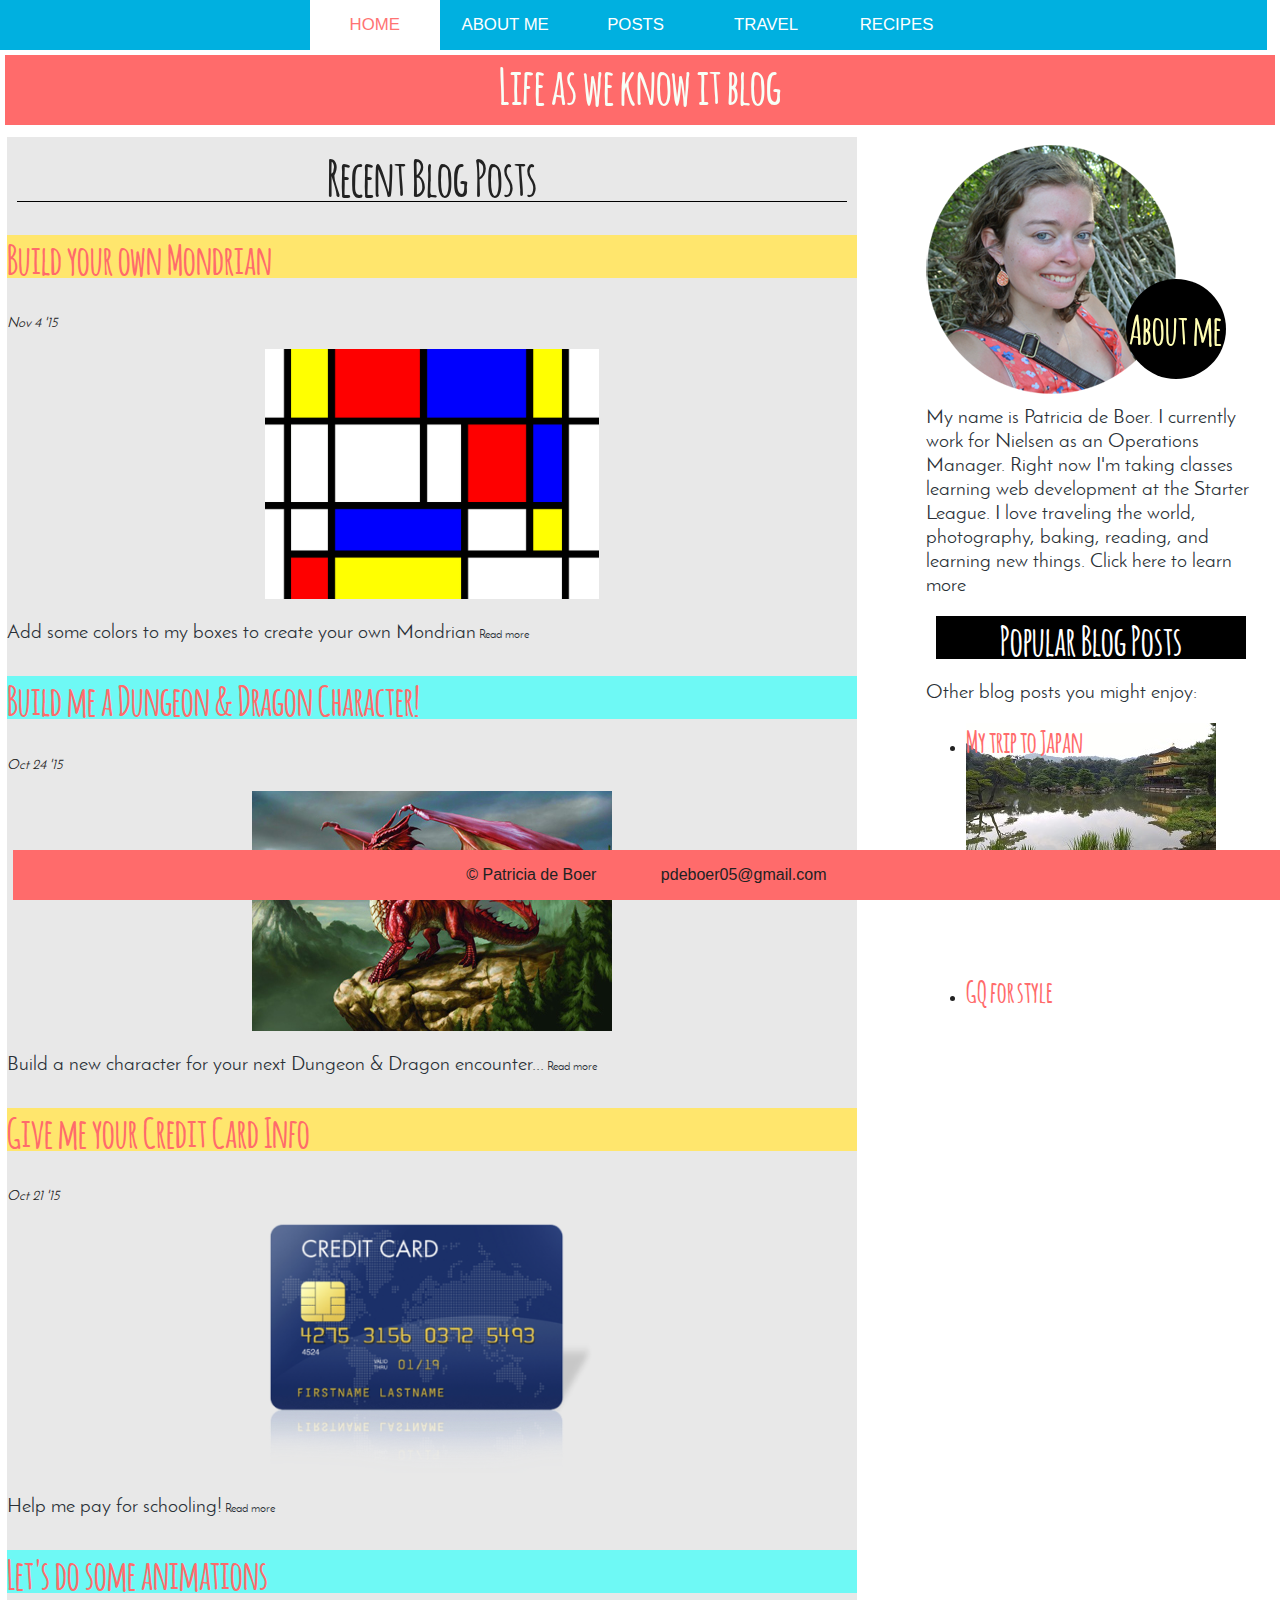
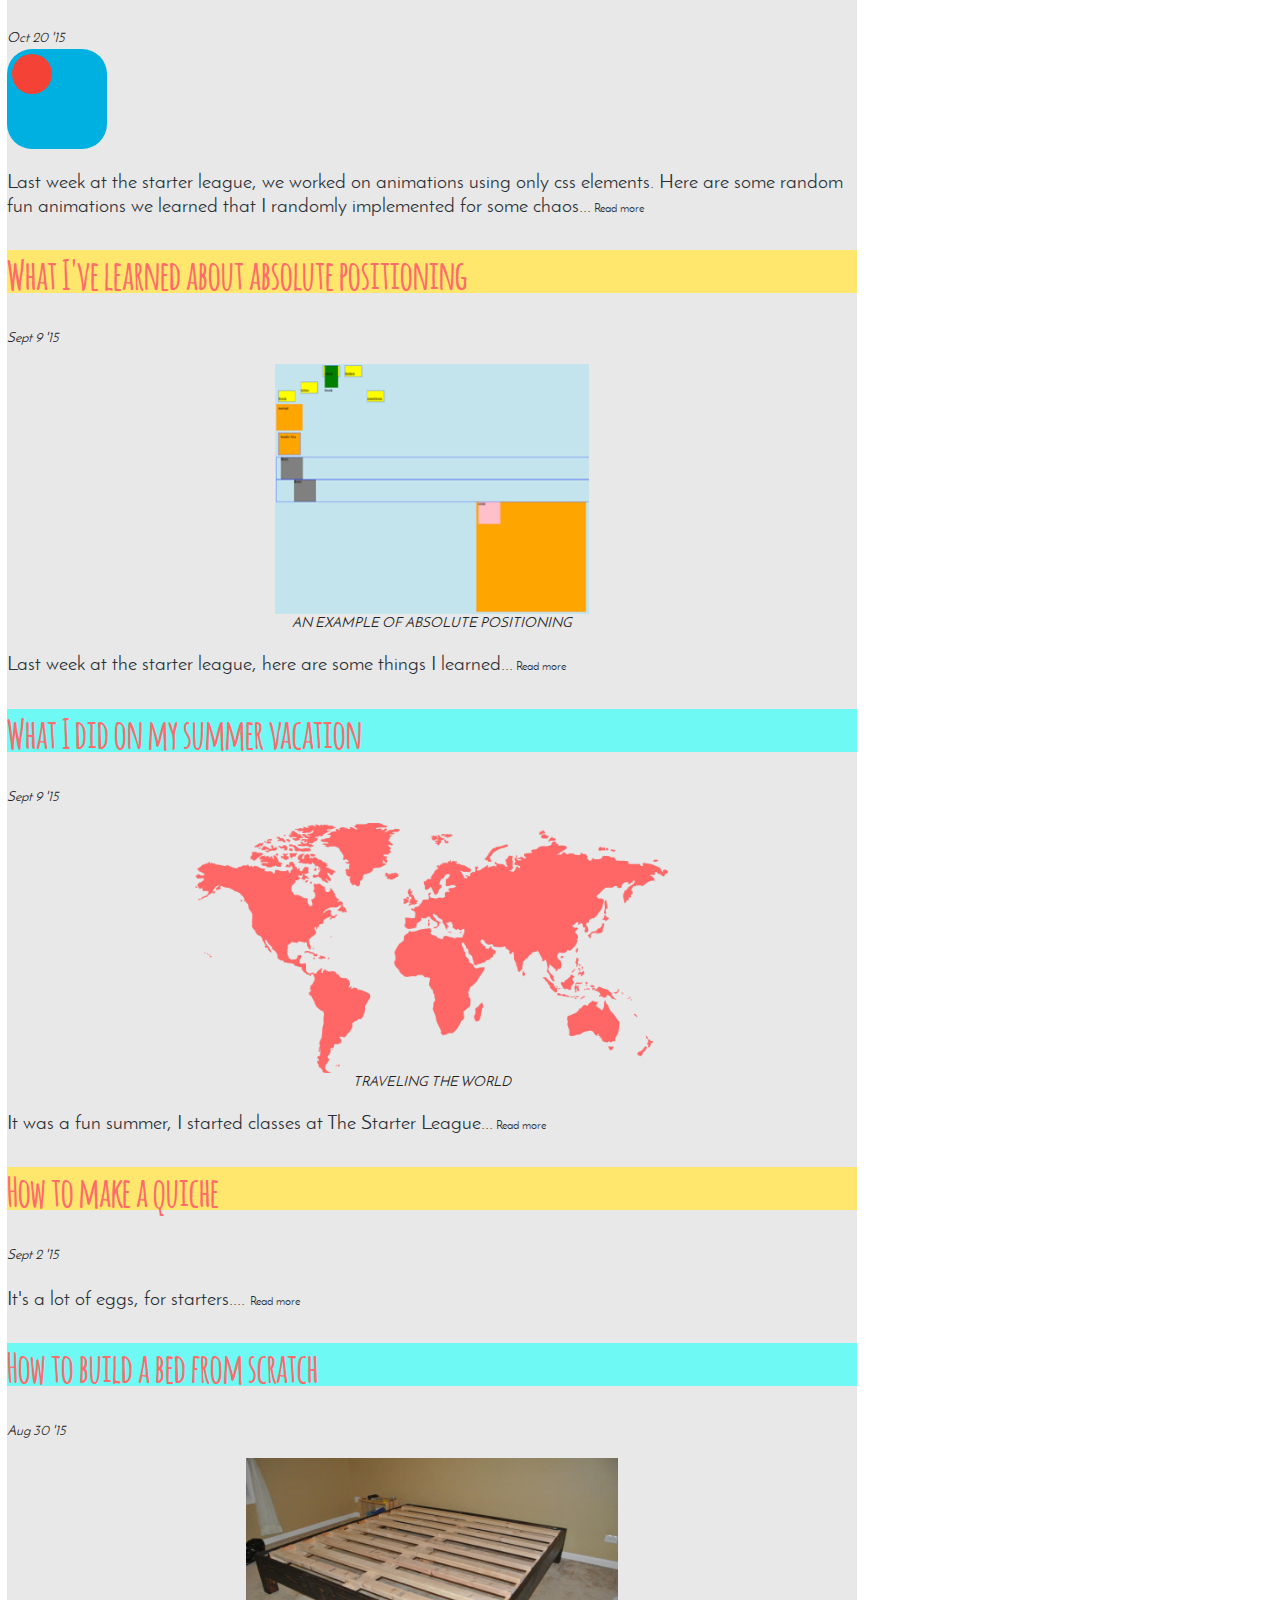
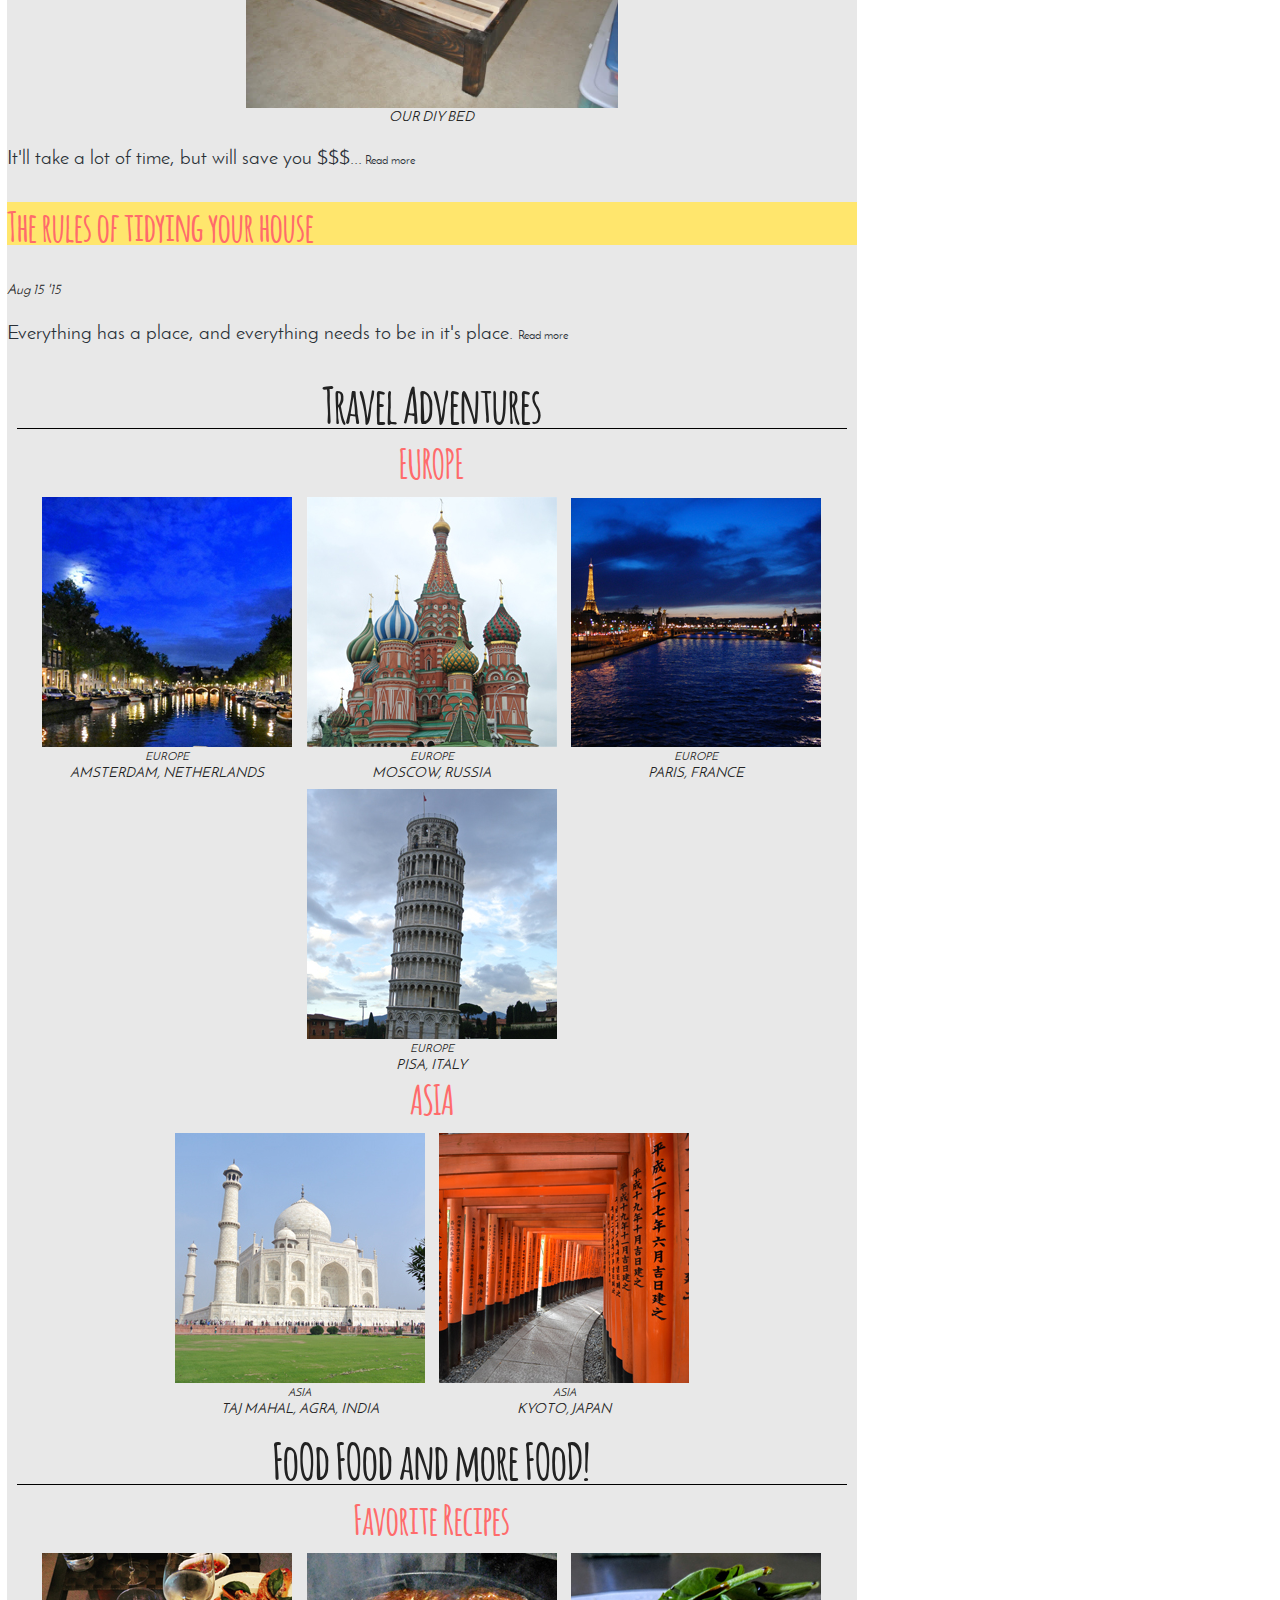
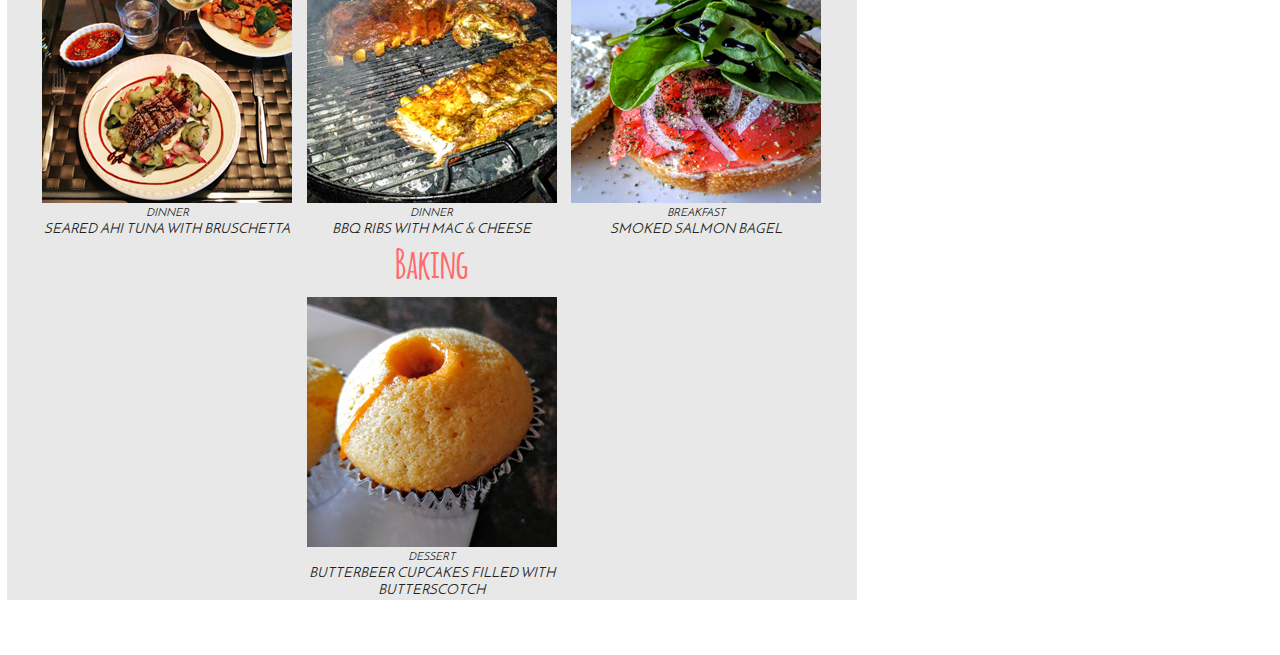
<file: index.html>
<!doctype html>
<html class="no-js" lang="en">
<head>
    <meta charset="utf-8">
    <meta http-equiv="X-UA-Compatible" content="IE=edge,chrome=1">
    <title>Patricia de Boer's Site</title>
    <meta name="description" content="A website showcasing the work of a student in the Starter League Fall 2015 class!">
    <meta name="viewport" content="width=device-width, initial-scale=1">

    <link rel="stylesheet" href="css/normalize.css">
    <link rel="stylesheet" href="css/html5boilerplate.css">
    <link rel="stylesheet" href="css/userStyles.css">
    <link href="fonts/webfontkit-20150908-133113/stylesheet.css" rel="stylesheet" type="text/css">
    <link href="fonts/webfontkit-20150916-090002/stylesheet.css" rel="stylesheet" type="text/css">

    <script src="js/vendor/modernizr-2.8.3.min.js"></script>
</head>
<body>
    <!--[if lt IE 8]>
        <p class="browserupgrade">You are using an <strong>outdated</strong> browser. Please <a href="http://browsehappy.com/">upgrade your browser</a> to improve your experience.</p>
    <![endif]-->


    <nav class="container">
        <ul class="navigation-links">
            <li class="active first"><a href="index.html">Home</a></li>
            <li>
                <a href="posts/aboutme.html"> About Me </a>
            </li>
            <li>
              <a href="index.html#posts"> Posts </a>
            </li>
            <li><a href="index.html#travel">Travel</a></li>
            <li><a href="index.html#recipes">Recipes</a></li>
        </ul>
    </nav>

    <header>
        <h1>Life as we know it blog </h1>
    </header>

    <main>
        <div class="leftside">
        <span class="anchor" id="posts"></span>
        <section class="blog-index">
            <h1> Recent Blog Posts </h1>
            <article class="blog-entry">
                <h2><a href="posts/blog_entry/MondrianExample.html"> Build your own Mondrian </a></h2>
                <time datetime="2015-10-21">Nov 4 '15</time>
                <figure>
                    <a href="posts/blog_entry/MondrianExample.html">
                        <img src="images/Mondrian_grid.jpg" alt="Mondrian">
                    </a>
                </figure>
                <p> Add some colors to my boxes to create your own Mondrian</p>
            </article>
            <article class="blog-entry">
                <h2><a href="posts/blog_entry/calc2.html"> Build me a Dungeon &amp Dragon Character! </a></h2>
                <time datetime="2015-10-21">Oct 24 '15</time>
                <figure>
                    <a href="posts/blog_entry/calc2.html">
                        <img src="images/dragondungeon.jpg" alt="DandD">
                    </a>
                </figure>
                <p> Build a new character for your next Dungeon &amp Dragon encounter...</p>
            </article>
            <article class="blog-entry">
                <h2><a href="posts/blog_entry/CCInfo.html"> Give me your Credit Card Info </a></h2>
                <time datetime="2015-10-21">Oct 21 '15</time>
                <figure>
                    <a href="posts/blog_entry/CCInfo.html">
                        <img src="images/creditcard.jpg" alt="ccinfo">
                    </a>
                </figure>
                <p> Help me pay for schooling!</p>
            </article>
            <article class="blog-entry">
                <h2><a href="posts/blog_entry/Animations.html"> Let's do some animations </a></h2>
                <time datetime="2015-10-20">Oct 20 '15</time>
                <a href="posts/blog_entry/Animations.html">
                    <div class="containerbox">
                        <div class="containeritem"></div>
                    </div>
                </a>
                <p> Last week at the starter league, we worked on animations using only css elements. Here are some random fun animations we learned that I randomly implemented for some chaos...</p>
            </article>
            <article class="blog-entry">
                <h2><a href="posts/blog_entry/AbsolutePositioning.html"> What I've learned about absolute positioning </a></h2>
                <time datetime="2015-09-09">Sept 9 '15</time>
                <figure>
                    <a href="posts/blog_entry/AbsolutePositioning.html">
                        <img src="images/absolute_positions.png" alt="demo of absolute positions">
                    </a>
                    <figcaption> An example of Absolute positioning</figcaption>
                </figure>
                <p> Last week at the starter league, here are some things I learned...</p>
            </article>
            <article class="blog-entry">
                <h2> What I did on my summer vacation </h2>
                <time datetime="2015-09-09">Sept 9 '15</time>
                <figure>
                    <img src="images/world_map_salmon.png" alt="world map">
                    <figcaption> Traveling the world </figcaption>
                </figure>
                <p> It was a fun summer, I started classes at The Starter League...</p>
            </article>
            <article class="blog-entry">
                <h2> How to make a quiche </h2>
                <time datetime="2015-09-02">Sept 2 '15</time>
                <p> It's a lot of eggs, for starters.... </p>
            </article>
            <article class="blog-entry">
                <h2> How to build a bed from scratch</h2>
                <time datetime="2015-09-02">Aug 30 '15</time>
                <figure>
                    <img src="images/bed_angle.jpg" alt="bed">
                    <figcaption> Our DIY bed </figcaption>
                </figure>
                <p> It'll take a lot of time, but will save you $$$...</p>
            </article>
            <article class="blog-entry">
                <h2> The rules of tidying your house</h2>
                <time datetime="2015-09-02">Aug 15 '15</time>
                <p> Everything has a place, and everything needs to be in it's place. </p>
            </article>
        </section>
        <span class="anchor" id="travel"></span>
        <section class="travel">
            <h1 id="posts"> Travel Adventures</h1>
            <article class="travel-entry europe">
                <h2> EUROPE</h2>
                <figure class="travel-icon">
                    <img src="images/travel/amsterdam_netherland_holland_icon.jpg" alt="Amsterdam Netherlands Canals at Night">
                    <figcaption> <small> EUROPE </small><br>Amsterdam, Netherlands</figcaption>
                </figure>
                <figure class="travel-icon">
                    <img src="images/travel/moscow_redsquare_stbasil_icon.jpg" alt="Moscow's Red Square St. Basil Cathedral">
                    <figcaption> <small> EUROPE </small><br>Moscow, Russia</figcaption>
                </figure>
                <figure class="travel-icon">
                    <img src="images/travel/france_paris_icon.jpg" alt="Paris at night Eiffel tower">
                    <figcaption> <small> EUROPE </small><br>Paris, France</figcaption>
                </figure>
                <figure class="travel-icon">
                    <img src="images/travel/pisa_italy_icon.jpg" alt="Paris at night Eiffel tower">
                    <figcaption> <small> EUROPE </small><br>Pisa, Italy</figcaption>
                </figure>
            </article>
            <article class="travel-entry asia">
                <h2> ASIA </h2>
                <figure class="travel-icon">
                    <img src="images/travel/india_taj_mahal_icon.jpg" alt="India Agra Taj Mahal">
                    <figcaption> <small> ASIA </small><br>Taj Mahal, Agra, India</figcaption>
                </figure>
                <figure class="travel-icon">
                    <img src="images/travel/kyoto_japan_fushimi_inari_shrine_icon.jpg" alt="Japan Kyoto Fushimi Inari Shrine">
                    <figcaption> <small> ASIA </small><br>Kyoto, Japan</figcaption>
                </figure>
            </article>                   
        </section>
        <span class="anchor" id="recipes"></span>
        <section class="recipes">
            <h1> FoOd FOod and more FOoD!</h1>
            <article class="recipe-entry favs">
                <h2> Favorite Recipes</h2>
                <figure class="recipe-icon">
                    <img src="images/food/seared_tuna_dinner_recipe.jpg" alt="Seared Ahi Tuna dinner with cucumber salad">
                    <figcaption> <small> DINNER </small><br>Seared Ahi Tuna with Bruschetta</figcaption>
                </figure>
                <figure class="recipe-icon">
                    <img src="images/food/bbq_ribs.jpg" alt="BBQ Ribs on Charcoal grill with mac and cheese">
                    <figcaption> <small> DINNER </small><br>BBQ Ribs with Mac &amp Cheese</figcaption>
                </figure>
                <figure class="recipe-icon">
                    <img src="images/food/smoked_salmon_bagel.jpg" alt="Smoked Salmon on a Garlic Bagel">
                    <figcaption> <small> BREAKFAST </small><br>Smoked Salmon Bagel</figcaption>
                </figure>
            </article>      
            <article class="recipe-entry baking">
                <h2> Baking</h2>
                <figure class="recipe-icon">
                    <img src="images/food/butterbeer_cupcakes.jpg" alt="Harry Potter themed Butterbeer Cupcakes">
                    <figcaption> <small> DESSERT </small><br>Butterbeer Cupcakes filled with Butterscotch</figcaption>
                </figure>
            </article>                
        </section>
        </div>

        <aside>
            <h1 class="mobile_title"> About Me </h1>
            <div class="relativeimg"><img src="images/aboutme_author.png" alt="picture of author"><div class=" circle absoluteimg">
            <h2>About me<h2></div></div>
            <P>My name is Patricia de Boer. I currently work for Nielsen as an Operations Manager. Right now I'm taking classes learning web development at the Starter League. I love traveling the world, photography, baking, reading, and learning new things. Click here to learn more</p>
            <h1> Popular Blog Posts</h1>
            <p>Other blog posts you might enjoy: </p>
            <ul>
                <li class="listpicblog">
                    <a href="posts/travels">My trip to Japan</a>
                </li>
                <li>
                    <a href="www.gq.com">GQ for style</a>
                </li>
            </ul>
        </aside>
    </main>


    <footer>
        <ul class="footer">
            <li> &copy Patricia de Boer</li>
            <li>pdeboer05@gmail.com</li>
        </ul>
    </footer>


     <script src="js/vendor/jquery-1.11.3.js"></script>
     <script src="js/main.js"></script>
</body>
</html>
</file>
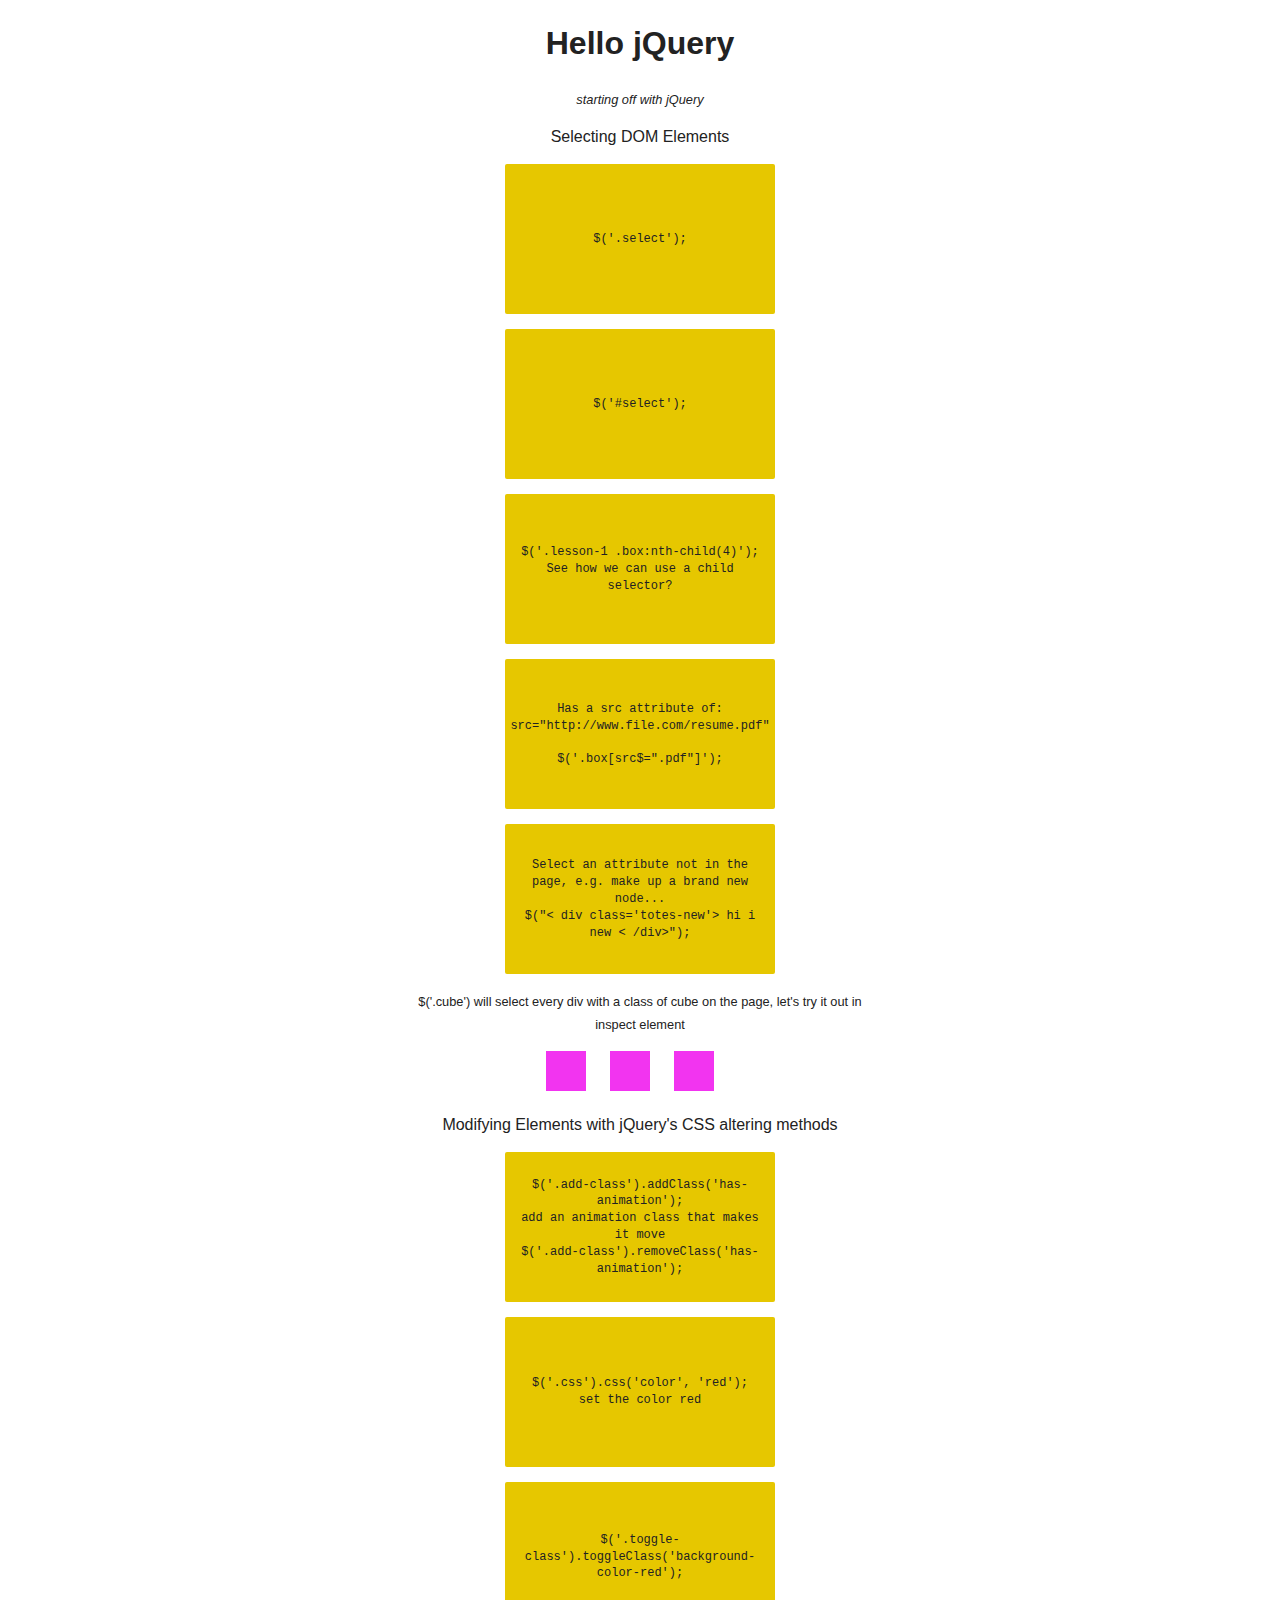
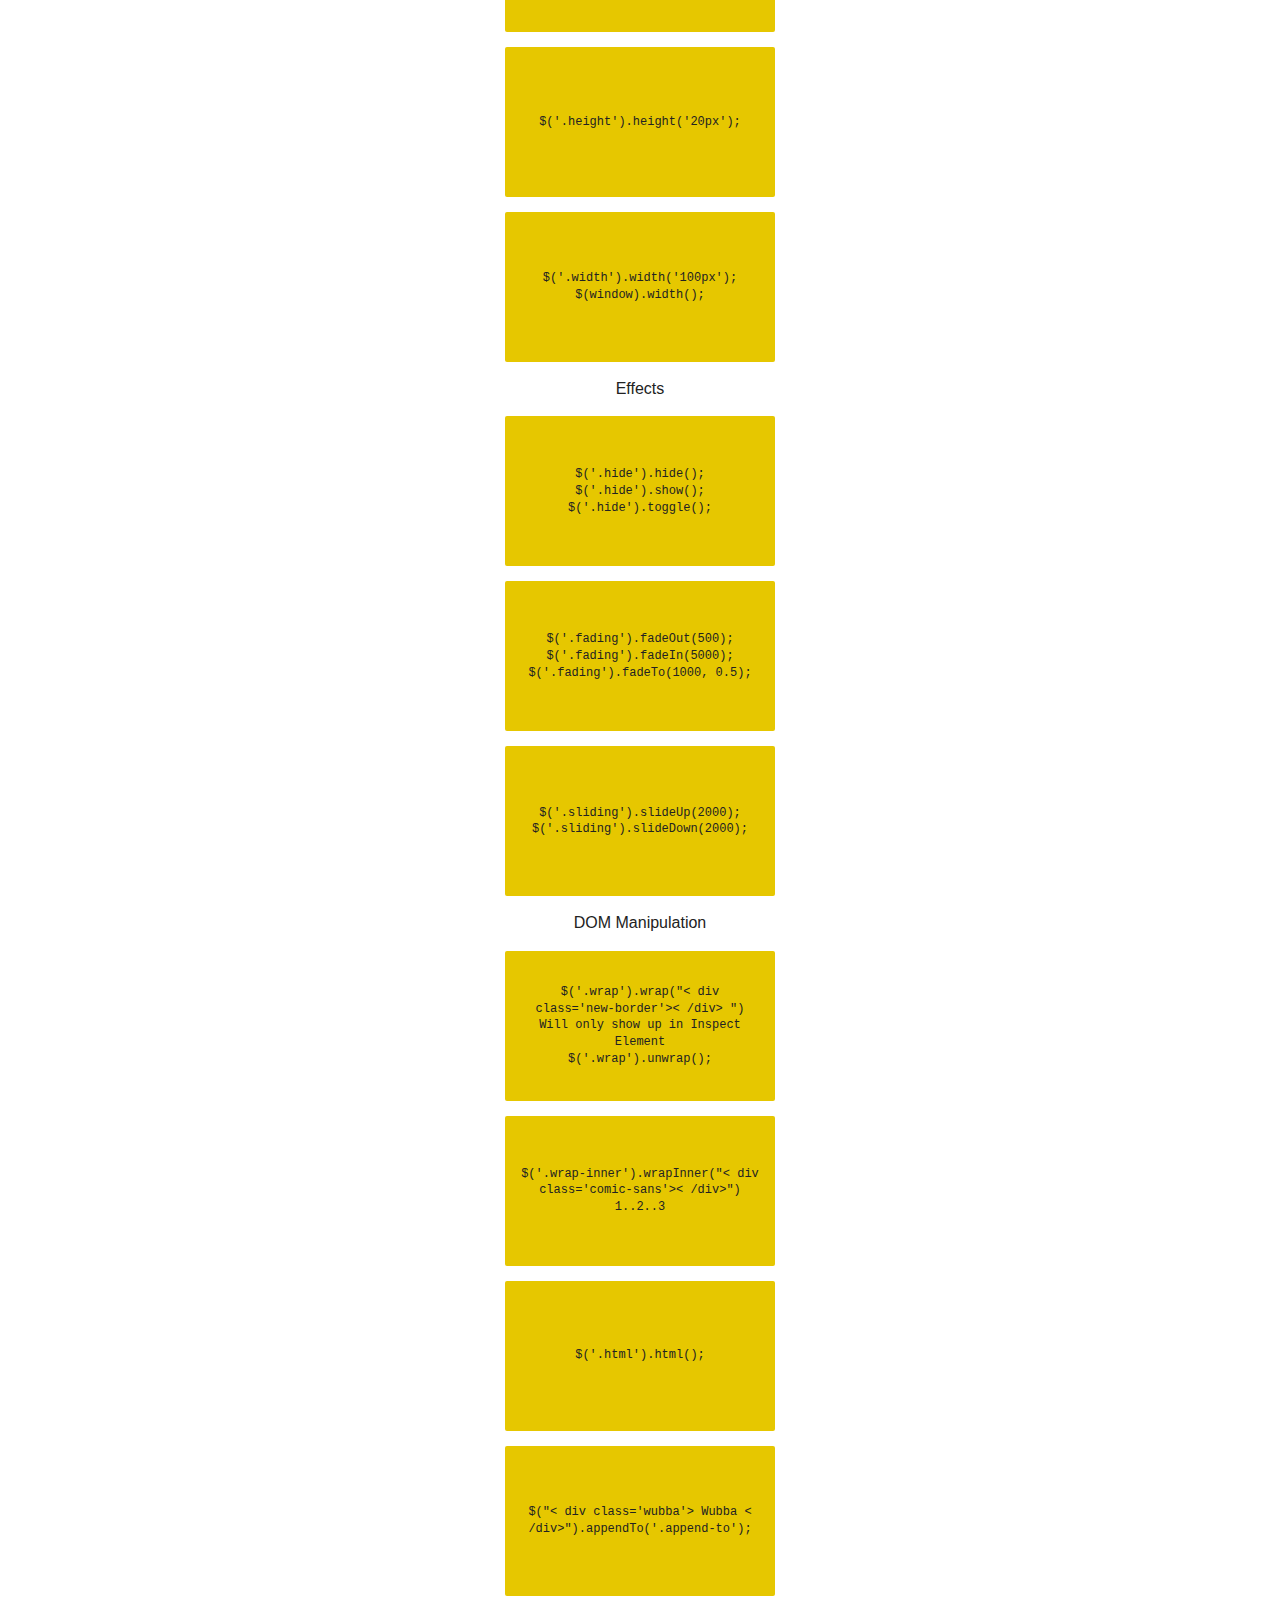
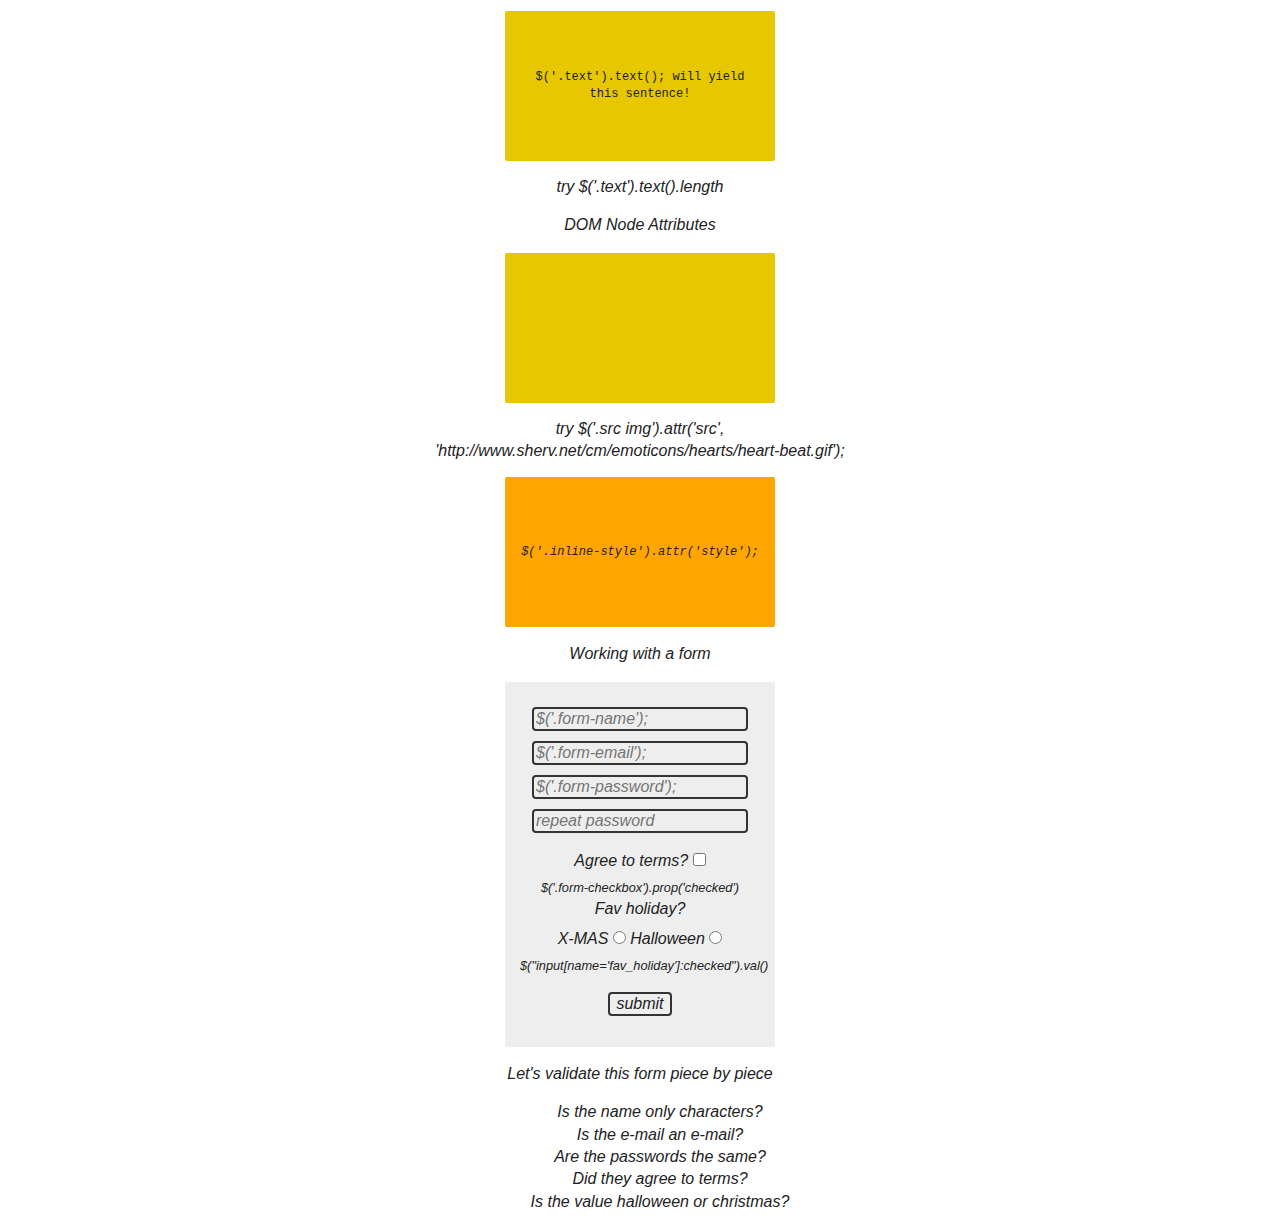
<file: first_jquery.html>
<!doctype html>
<html class="no-js" lang="en">
    <head>
        <meta charset="utf-8">
        <meta http-equiv="X-UA-Compatible" content="IE=edge,chrome=1">
        <title>My Cool Site</title>
        <meta name="description" content="A website showcasing the work of a studnet in the Starter League Fall 2015 class!">
        <meta name="viewport" content="width=device-width, initial-scale=1">

        <link rel="stylesheet" href="css/normalize.css">
        <link rel="stylesheet" href="css/html5boilerplate.css">
        <link rel="stylesheet" href="css/first_jquery.css">

        <script src="js/vendor/modernizr-2.8.3.min.js"></script>
    </head>
    <body>
        <!--[if lt IE 8]>
            <p class="browserupgrade">You are using an <strong>outdated</strong> browser. Please <a href="http://browsehappy.com/">upgrade your browser</a> to improve your experience.</p>
        <![endif]-->

        
        
        <main class="lessons">
            <nav>
                <h1> Hello jQuery </h1>
                <small><em>starting off with jQuery</em></small>
            </nav>
            <div class="lesson lesson-1">
                <p>Selecting DOM Elements</p>
                <div class="box select">
                    $('.select');
                </div>
                <div class="box" id="select">
                    $('#select');
                </div>
                <div class="box">
                    $('.lesson-1 .box:nth-child(4)'); <br/>
                    See how we can use a child selector?
                </div>
                <div class="box" src="http://www.file.com/resume.pdf">
                    Has a src attribute of: src="http://www.file.com/resume.pdf"
                    <br/><br/>
                    $('.box[src$=".pdf"]');
                </div>
                <div class="box">
                    Select an attribute not in the page, e.g. make up a brand new node...
                    <br/>
                    $("< div class='totes-new'> hi i new < /div>");
                </div>

                <p><small> $('.cube') will select every div with a class of cube on the page, let's try it out in inspect element </small></p>

                <div class="cube cube1"></div>
                <div class="cube cube2"></div>
                <div class="cube cube3"></div>


                <p>Modifying Elements with jQuery's CSS altering methods</p>
                <div class="box add-class">
                    $('.add-class').addClass('has-animation');<br/>
                    add an animation class that makes it move<br/>
                    $('.add-class').removeClass('has-animation');<br/>
                </div>
                <div class="box css">
                    $('.css').css('color', 'red');<br/>
                    set the color red
                </div>
                <div class="box toggle-class">
                    $('.toggle-class').toggleClass('background-color-red');
                </div>
                <div class="box height">
                    $('.height').height('20px');
                </div>
                <div class="box width">
                    $('.width').width('100px');
                    $(window).width();
                </div>

                <p>Effects</p>
                <div class="box hide">
                    $('.hide').hide();<br/>
                    $('.hide').show();<br/>
                    $('.hide').toggle();<br/>
                </div>
                <div class="box fading">
                    $('.fading').fadeOut(500);<br/>
                    $('.fading').fadeIn(5000);<br/>
                    $('.fading').fadeTo(1000, 0.5);<br/>
                </div>
                <div class="box sliding">
                    $('.sliding').slideUp(2000);<br/>
                    $('.sliding').slideDown(2000);<br/>
                </div>

                <p>DOM Manipulation</p>
                <div class="box wrap">
                    $('.wrap').wrap("< div class='new-border'>< /div> ") <br/>
                    Will only show up in Inspect Element <br/>
                    $('.wrap').unwrap();
                </div>
                <div class="box wrap-inner">
                    $('.wrap-inner').wrapInner("< div class='comic-sans'>< /div>")<br/>
                    1..2..3
                </div>      
                <div class="box html">
                    <span>$('.html').html();</span>
                </div>
                <div class="box append-to">
                    $("< div class='wubba'> Wubba < /div>").appendTo('.append-to');
                </div>
                <div class="box text">
                    $('.text').text(); will yield this sentence!
                </div>
                <em> try $('.text').text().length

                <p>DOM Node Attributes</p>
                <div class="box src">
                    <img />
                </div>
                <em> try $('.src img').attr('src', 'http://www.sherv.net/cm/emoticons/hearts/heart-beat.gif');</em>
                <div class="box inline-style" style="margin-top: 15px; background-color: orange;">
                    $('.inline-style').attr('style');
                </div>

            </div>

            <div class="lesson lesson-2">
                <p>Working with a form</p>
                <form class="jquery-form">
                    <input type="text" class="form-name" placeholder="$('.form-name');" />
                    <input type="email" class="form-email" placeholder="$('.form-email');" />
                    <input type="password" class="form-password" placeholder="$('.form-password');" />
                    <input type="password" class="form-password repeat-password" placeholder="repeat password" />
                    <label for="form-checkbox">
                        <em>Agree to terms?</em>
                    </label>
                    <input id="form-checkbox" type="checkbox" class="form-checkbox" value="checked!" /><br/>
                    <small stlye="font-size: 10px">$('.form-checkbox').prop('checked')</small>
                    <br/>
                    <em>Fav holiday?</em><br/>
                    <label for="form-radio-christmas">
                        X-MAS
                    </label>
                    <input name="fav_holiday" id="form-radio-christmas" type="radio" class="form-radio" value="Christmas"/>
                    <label for="form-radio-halloween">
                        Halloween
                    </label>
                    <input name="fav_holiday" id="form-radio-halloween" type="radio" class="form-radio" value="Halloween"/>
                    <small stlye="font-size: 10px">$("input[name='fav_holiday']:checked").val()</small>
                    <p>
                        <input type="submit" value="submit" />
                    </p>
                </form>
                <p class="feedback"> </p>
                <p>Let's validate this form piece by piece</p>
                <ul style="list-style-type: none;">
                    <li>Is the name only characters?</li>
                    <li>Is the e-mail an e-mail?</li>
                    <li>Are the passwords the same?</li>
                    <li>Did they agree to terms?</li>
                    <li>Is the value halloween or christmas?</li>
                </ul>
            </div>

        </main>


        <script src="js/vendor/jquery-1.11.3.js"></script>
        <script src="js/first_jquery.js"></script>
    </body>
</html>
</file>
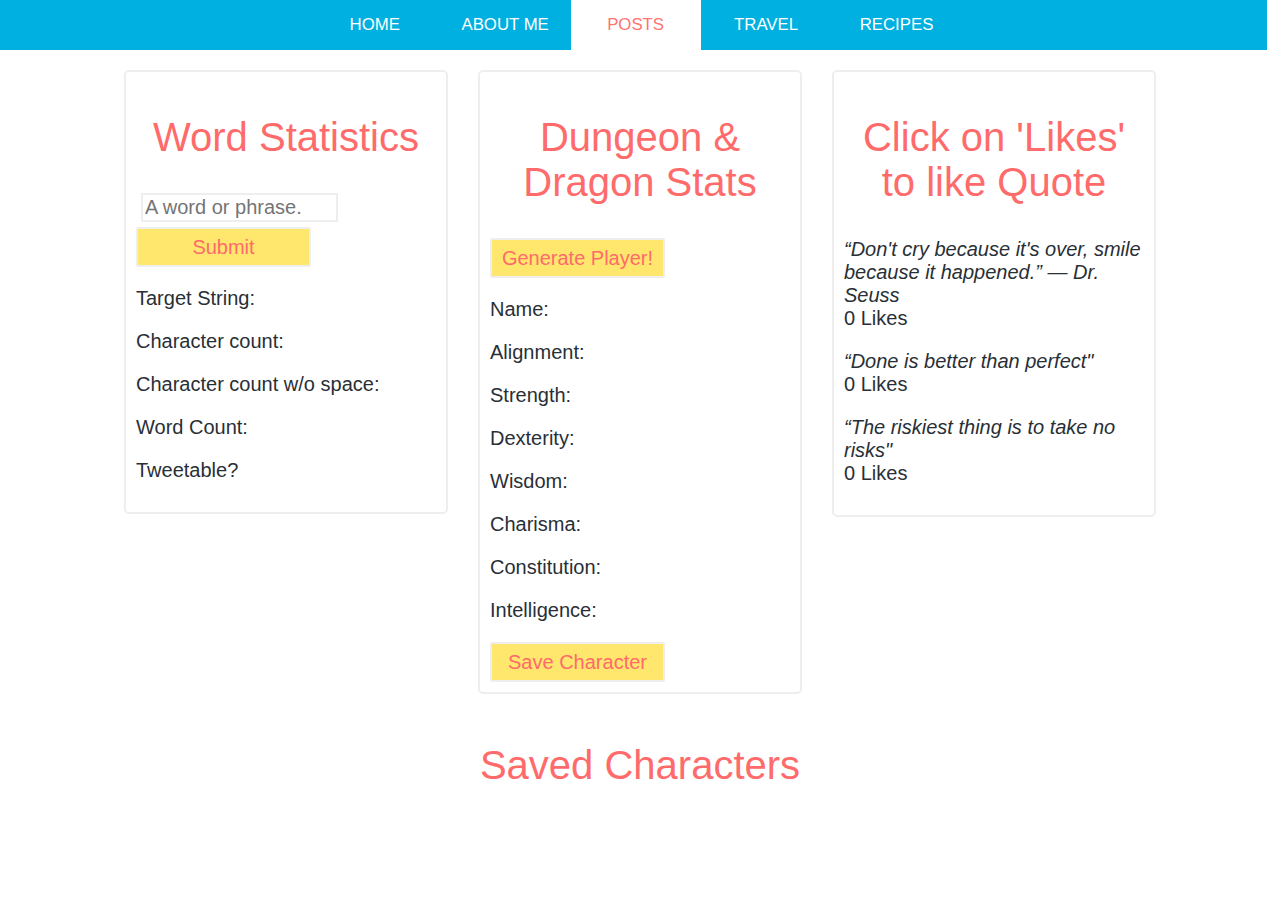
<file: posts/blog_entry/calc2.html>
<!doctype html>
<html class="no-js" lang="en">
    <head>
        <meta charset="utf-8">
        <meta http-equiv="X-UA-Compatible" content="IE=edge,chrome=1">
        <title>My Calculator</title>
        <meta name="description" content="A website showcasing the work of a studnet in the Starter League Fall 2015 class!">
        <meta name="viewport" content="width=device-width, initial-scale=1">

        <link rel="stylesheet" href="../../css/normalize.css">
        <link rel="stylesheet" href="../../css/html5boilerplate.css">
        <link rel="stylesheet" href="../../css/calculatorStyles.css">
        <link rel="stylesheet" href="../../css/userStyles.css">

        <script src="../../js/vendor/modernizr-2.8.3.min.js"></script>
    </head>
    <body>
        <!--[if lt IE 8]>
            <p class="browserupgrade">You are using an <strong>outdated</strong> browser. Please <a href="http://browsehappy.com/">upgrade your browser</a> to improve your experience.</p>
        <![endif]-->

        <nav class= "container">
            <ul class="navigation-links">
                <li><a class="links" href="../../index.html">Home</a></li>
                <li><a class="links" href="../aboutme.html"> About Me </a></li>
                <li class="active first">
                    <a class="links" href="../../index.html#posts"> Posts </a></li>
                <li><a class="links" href="../../index.html#travel">Travel</a></li>
                <li><a class="links" href="../../index.html#recipes">Recipes</a></li>
            </ul>
        </nav>
        
        <main class="calculators">
            <div class="calculator">
                <h2>Word Statistics</h2>
                <div class="calculator_form">
                    <input id="wordz" type="text" placeholder="A word or phrase."/>
                    <input type="submit" onclick="countingWords()" />
                </div>
                 <p class="stat"> Target String: <span id="string"> </span> </p>
                <p class="stat"> Character count: <span id="char_count"> </span></p>
                <p class="stat"> Character count w/o space: <span id="chars_no_space"> </span></p>
                <p class="stat"> Word Count: <span id="word_count"> </span></p>
                <p class="stat"> Tweetable? <span id="tweetable"> </span></p>
            </div>
            <div class="calculator">
                <h2>Dungeon &amp Dragon Stats </h2>
                <div class="calculator_form">
                    <input type="submit" value="Generate Player!" onclick="generate_character()" />
                </div>
                <p class="stat"> Name: <span id="js_random_dndname"> </span> </p>
                <p class="stat"> Alignment: <span id="js_random_alignment"></span> </p>
                <p class="stat"> Strength: <span id="js_dnd_strength"></span></p>
                <p class="stat"> Dexterity: <span id="js_dnd_dexterity"></span></p>
                <p class="stat"> Wisdom: <span id="js_dnd_wisdom"></span></p>
                <p class="stat"> Charisma: <span id="js_dnd_charisma"></span></p>
                <p class="stat"> Constitution: <span id="js_dnd_constitution"></span></p>
                <p class="stat"> Intelligence: <span id="js_dnd_intelligence"></span></p>
                <!-- <input type="submit" value="Save Character" /> --> 
                <div class="calculator_form">
                    <input type="submit" value="Save Character" onclick="saveCharacter()" /> 
                </div>
            </div>
            <div class="calculator">
                <h2>Click on 'Likes' to like Quote </h2>
                <p>
                    <em> “Don't cry because it's over, smile because it happened.” ― Dr. Seuss <br></em>
                    <span id="countLikes1"> 0 </span> <span onclick="numberLikes('countLikes1');"> Likes </span>
                </p>
                <p>
                    <em> “Done is better than perfect" <br></em>
                    <span id="countLikes2"> 0 </span> <span onclick="numberLikes('countLikes2');"> Likes </span>
                </p>
                <p>
                    <em> “The riskiest thing is to take no risks" <br></em>
                    <span id="countLikes3"> 0 </span> <span onclick="numberLikes('countLikes3');"> Likes </span>
                </p>
            </div>
            <div class="saved_characters" id="saveCharDiv">
                <h2>Saved Characters</h2>
                
            </div>
        </main>


        <script src="../../js/vendor/jquery-1.11.3.js"></script>
        <script src="../../js/calculator.js"></script>
    </body>
</html>
</file>
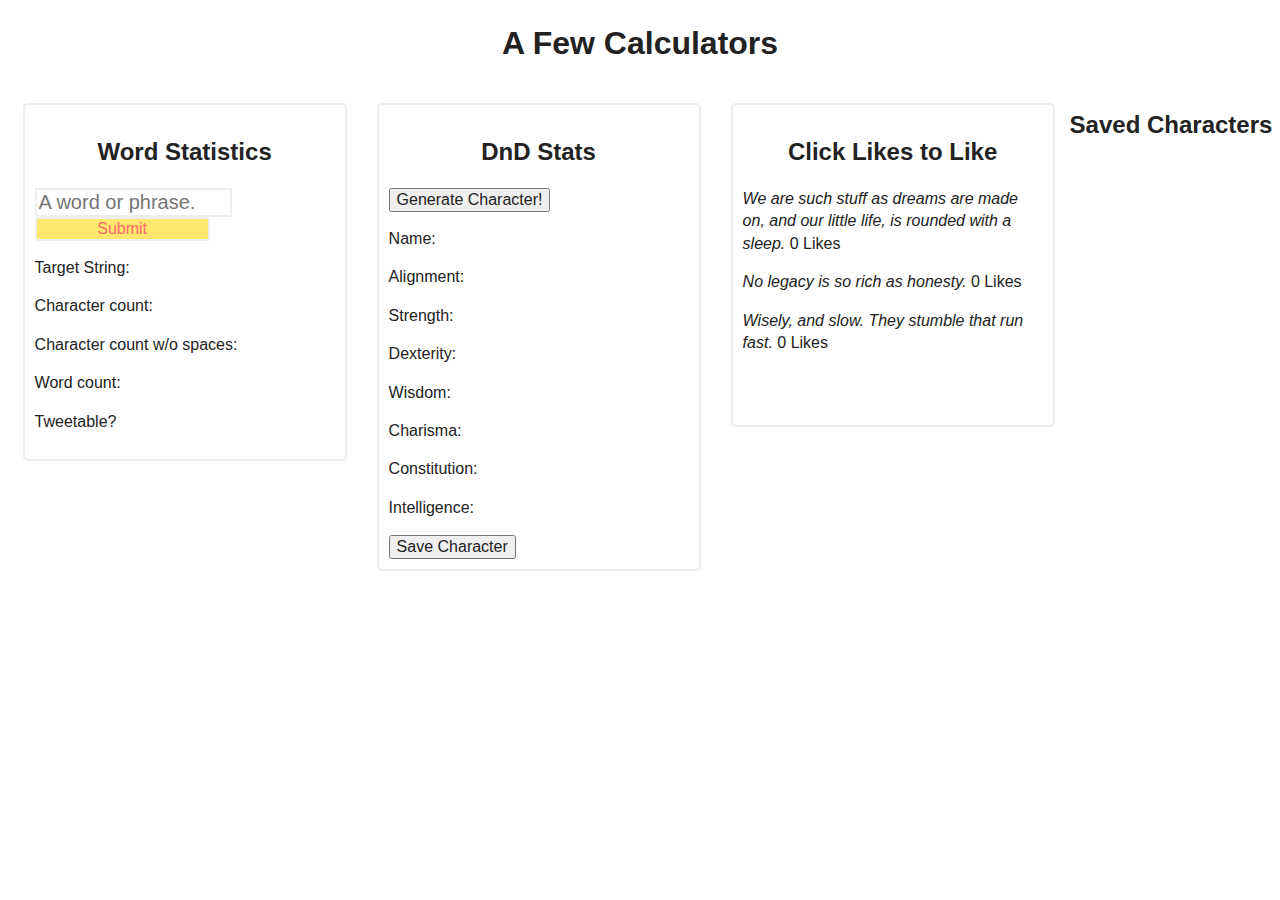
<file: posts/blog_entry/calculator.html>
<!doctype html>
<html class="no-js" lang="en">
    <head>
        <meta charset="utf-8">
        <meta http-equiv="X-UA-Compatible" content="IE=edge,chrome=1">
        <title>Calculator</title>
        <meta name="description" content="A website showcasing the work of a studnet in the Starter League Fall 2015 class!">
        <meta name="viewport" content="width=device-width, initial-scale=1">

        <link rel="stylesheet" href="../../css/normalize.css">
        <link rel="stylesheet" href="../../css/html5boilerplate.css">
        <link rel="stylesheet" href="../../css/calculatorStyles.css">

        <script src="../../js/vendor/modernizr-2.8.3.min.js"></script>
    </head>
    <body>
        <!--[if lt IE 8]>
            <p class="browserupgrade">You are using an <strong>outdated</strong> browser. Please <a href="http://browsehappy.com/">upgrade your browser</a> to improve your experience.</p>
        <![endif]-->

        <nav>
            <h1> A Few Calculators </h1>
        </nav>
        
        <main class="calculators">
            <div class="calculator">
                <h2>Word Statistics</h2>
                <div class="calculator_form">
                    <input id="phraseInput" type="text" placeholder="A word or phrase."/>
                    <input type="submit" onclick="get_word_statistics()" />
                </div>
                <p class="stat">

                    Target String: <span id="js_target_string"> </span>
                </p>
                <p class="stat">
                    Character count: <span id="js_character_count"> </span>
                </p>
                <p class="stat">
                    Character count w/o spaces: 
                    <span id="js_character_count_no_spaces"> </span>
                </p>
                <p class="stat">
                    Word count:
                    <span id="js_word_count"> </span>
                </p>
                <p class="stat">
                    Tweetable?
                    <!-- Yes if less than 140 Chars, no if greater, how many characters too many it is if no, e.g 'No, exceeded by 6 characters' -->
                    <span id="js_word_count"></span>
                </p>

            </div>
            <div class="calculator">
                <h2>DnD Stats</h2>
                <input type="submit" onclick="generate_character()" value="Generate Character!"/>
                <p class="stat">
                    Name:
                    <span id="js_dnd_name"> </span>
                </p>
                <p class="stat">
                    Alignment:
                    <span id="js_dnd_alignment"> </span>
                </p>
                <p class="stat">
                    Strength:
                    <span id="js_dnd_str"> </span>
                </p>
                <p class="stat">
                    Dexterity:
                    <span id="js_dnd_dex"> </span>
                </p>
                <p class="stat">
                    Wisdom:
                    <span id="js_dnd_wis"> </span>
                </p>
                <p class="stat">
                    Charisma:
                    <span id="js_dnd_chr"> </span>
                </p>
                <p class="stat">
                    Constitution:
                    <span id="js_dnd_con"> </span>
                </p>
                <p class="stat">
                    Intelligence:
                    <span id="js_dnd_int"> </span>
                </p>
                <input type="submit" onclick="saveCharacter()" value="Save Character" />
            </div>
            <div class="calculator">
                <h2>Click Likes to Like</h2>
                <p>
                    <em>We are such stuff as dreams are made on, and our little life, is rounded with a sleep.</em>
                    <span id="js_shake_1" onclick="clickToLike('js_shake_1');">0 Likes</span>
                </p>
                <p>
                    <em>No legacy is so rich as honesty.</em>
                    <span id="js_shake_2">0 Likes</span>
                </p>
                <p>
                    <em>Wisely, and slow. They stumble that run fast.</em>
                    <span id="js_shake_3">0 Likes</span>
                </p>

            </div>

            <div class="saved_characters">
                <h2>Saved Characters</h2>
                
            </div>
        </main>


        <script src="../../js/vendor/jquery-1.11.3.js"></script>
        <script src="../../js/calculator.js"></script>
    </body>
</html>
</file>
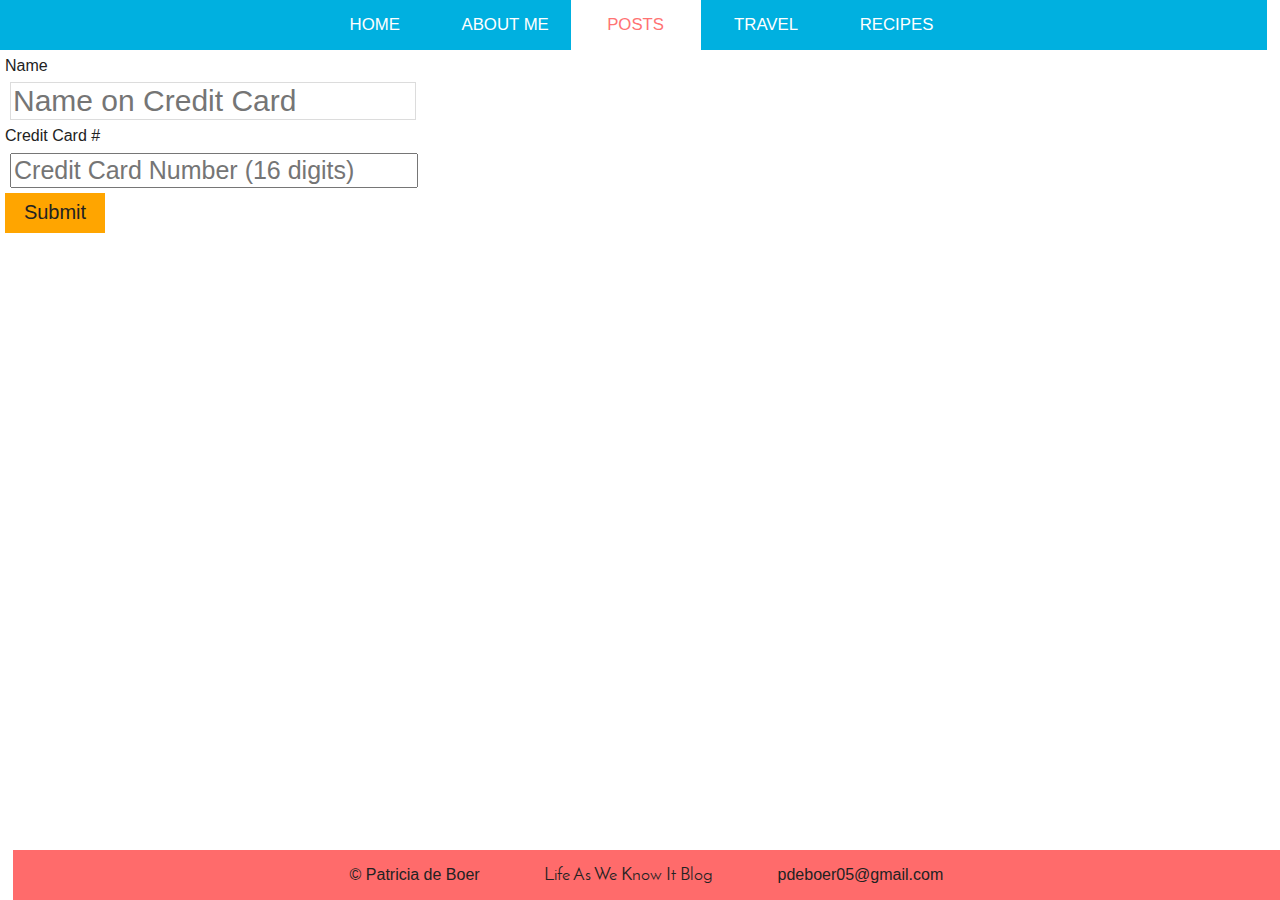
<file: posts/blog_entry/CCInfo.html>
<!doctype html>
<html class="no-js" lang="en">
    <head>
        <meta charset="utf-8">
        <meta http-equiv="X-UA-Compatible" content="IE=edge,chrome=1">
        <title>Credit Card Info</title>

        <link rel="stylesheet" href="../../css/normalize.css">
        <link rel="stylesheet" href="../../css/html5boilerplate.css">
        <link rel="stylesheet" href="../../css/userStyles.css">
        <link href="../../fonts/webfontkit-20150908-133113/stylesheet.css" rel="stylesheet" type="text/css">
        <link href="../../fonts/webfontkit-20150916-090002/stylesheet.css" rel="stylesheet" type="text/css">

        <script src="../../js/vendor/modernizr-2.8.3.min.js"></script>
    </head>
    <body>
        <!--[if lt IE 8]>
            <p class="browserupgrade">You are using an <strong>outdated</strong> browser. Please <a href="http://browsehappy.com/">upgrade your browser</a> to improve your experience.</p>
        <![endif]-->

        <nav class="container">
            <ul class="navigation-links">
                <li><a href="../../index.html">Home</a></li>
                <li><a href="../aboutme.html"> About Me </a></li>
                <li class="active first">
                    <a href="../../index.html#posts"> Posts </a></li>
                <li><a href="../../index.html#travel">Travel</a></li>
                <li><a href="../../index.html#recipes">Recipes</a></li>
            </ul>
        </nav>

        <main>
         <form action="" method="post">
            <label for="uname"> Name </label>
            <input id="uname" type='text' required placeholder="Name on Credit Card"/>
            <label for='ccnumber' > Credit Card # </label>
            <input id="ccnumber" type='number' required placeholder="Credit Card Number (16 digits)" size="16"/>
            <input type="submit"/> <!-- for submit button -->
         </form>
        </main>


    <footer>
        <ul class="footer">
            <li> &copy Patricia de Boer</li>
            <li class="title">Life As We Know It Blog</li>
            <li>pdeboer05@gmail.com</li>
        </ul>
    </footer>


    </body>
</html>
</file>
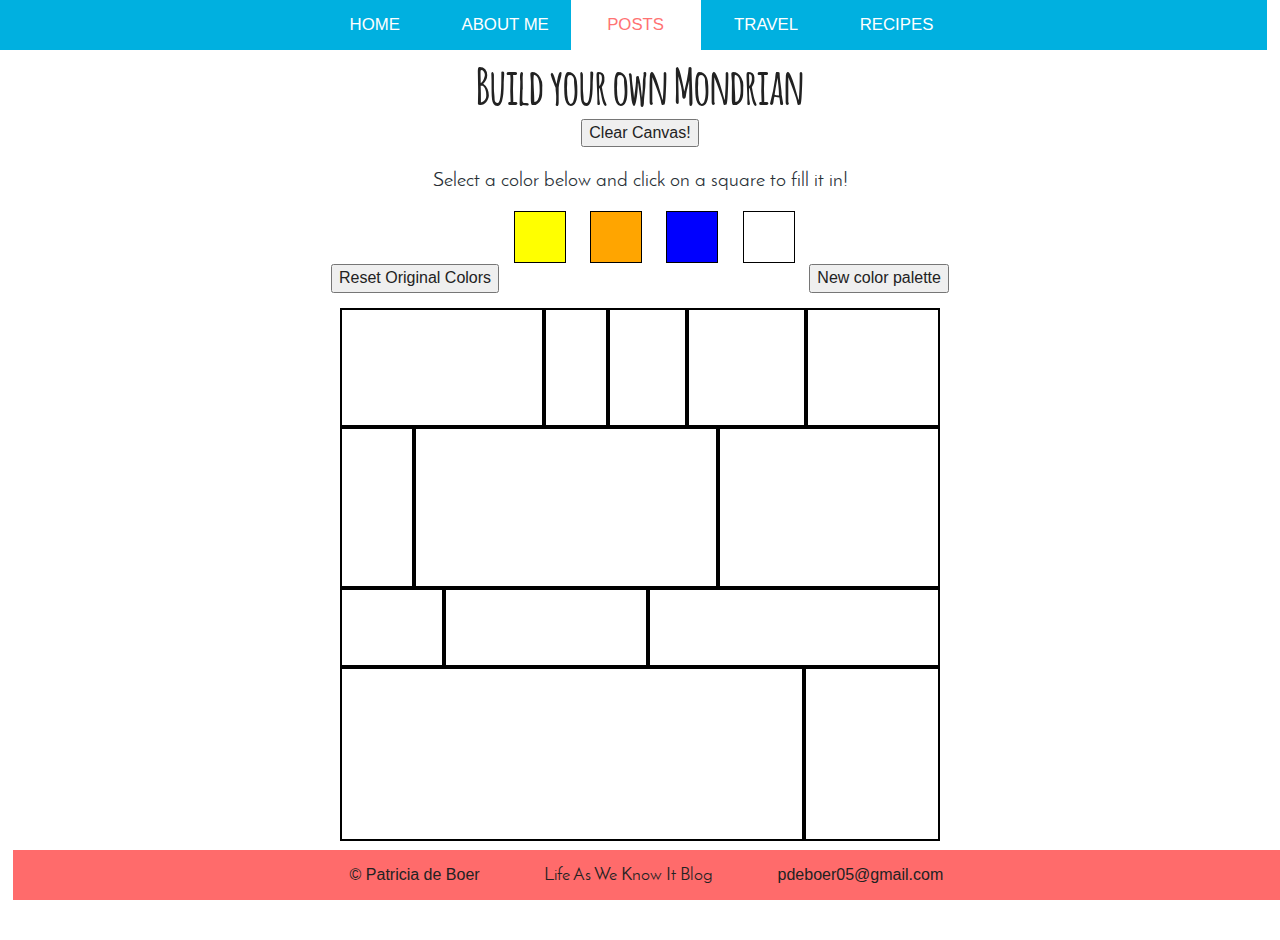
<file: posts/blog_entry/MondrianExample.html>
<!doctype html>
<html  lang="en">
    <head>
        <meta charset="utf-8">
        <meta http-equiv="X-UA-Compatible" content="IE=edge,chrome=1">
        <title>Your Own Mondrian</title>

        <link rel="stylesheet" href="../../css/normalize.css">
        <link rel="stylesheet" href="../../css/html5boilerplate.css">
        <link rel="stylesheet" href="../../css/userStyles.css">
        <link rel="stylesheet" href="../../css/mondrian.css">
        <link href="../../fonts/webfontkit-20150908-133113/stylesheet.css" rel="stylesheet" type="text/css">
        <link href="../../fonts/webfontkit-20150916-090002/stylesheet.css" rel="stylesheet" type="text/css">

        <script src="../../js/vendor/modernizr-2.8.3.min.js"></script>
    </head>
    <body>
        <!--[if lt IE 8]>
            <p class="browserupgrade">You are using an <strong>outdated</strong> browser. Please <a href="http://browsehappy.com/">upgrade your browser</a> to improve your experience.</p>
        <![endif]-->

        <nav class="container">
            <ul class="navigation-links">
                <li><a href="../../index.html">Home</a></li>
                <li><a href="../aboutme.html"> About Me </a></li>
                <li class="active first">
                    <a href="../../index.html#posts"> Posts </a></li>
                <li><a href="../../index.html#travel">Travel</a></li>
                <li><a href="../../index.html#recipes">Recipes</a></li>
            </ul>
        </nav>

        <main >
            <h1> Build your own Mondrian</h1>
            <button type='submit' class="clearCanvas"> Clear Canvas! </button>
            <p> Select a color below and click on a square to fill it in! </p>
            <button type='submit' class="originalColors"> Reset Original Colors </button>
<!--             <div class="originalColors"> Reset Original Colors</div> -->
            <div class="activeColor color1"></div>
            <div class="activeColor color2"></div>
            <div class="activeColor color3"></div>
            <div class="activeColor white"></div>
            <!-- <div class="changePalette"> Change color palette</div> -->
            <button type='submit' class="changePalette"> New color palette</button>
            <div class="mondrian row1">
                <div class="boxes r1box1"></div>
                <div class="boxes r1box2"></div>
                <div class="boxes r1box3"></div>
                <div class="boxes r1box4"></div>
                <div class="boxes r1box5"></div>
            </div>
            <div class="mondrian row2">
                <div class="boxes r2box1"></div>
                <div class="boxes r2box2"></div>
                <div class="boxes r2box3"></div>
            </div>
            <div class="mondrian row3">
                <div class="boxes r3box1"></div>
                <div class="boxes r3box2"></div>
                <div class="boxes r3box3"></div>
            </div>
            <div class="mondrian row4">
                <div class="boxes r4box1"></div>
                <div class="boxes r4box2"></div>
            </div>

            <p class="masterpiece"> What a beautiful masterpiece! </p>

        </main>


    <footer>
        <ul class="footer">
            <li> &copy Patricia de Boer</li>
            <li class="title">Life As We Know It Blog</li>
            <li>pdeboer05@gmail.com</li>
        </ul>
    </footer>

        <script src="../../js/vendor/jquery-1.11.3.js"></script>
        <script src="../../js/mondrian.js"></script>

    </body>
</html>
</file>
<file: css/html5boilerplate.css>
/*! HTML5 Boilerplate v5.0 | MIT License | http://h5bp.com/ */

html {
    color: #222;
    font-size: 1em;
    line-height: 1.4;
}

::-moz-selection {
    background: #b3d4fc;
    text-shadow: none;
}

::selection {
    background: #b3d4fc;
    text-shadow: none;
}

hr {
    display: block;
    height: 1px;
    border: 0;
    border-top: 1px solid #ccc;
    margin: 1em 0;
    padding: 0;
}

audio,
canvas,
iframe,
img,
svg,
video {
    vertical-align: middle;
}

fieldset {
    border: 0;
    margin: 0;
    padding: 0;
}

textarea {
    resize: vertical;
}

.browserupgrade {
    margin: 0.2em 0;
    background: #ccc;
    color: #000;
    padding: 0.2em 0;
}

/* ==========================================================================
   Media Queries
   ========================================================================== */

@media only screen and (min-width: 35em) {

}

@media print,
       (-o-min-device-pixel-ratio: 5/4),
       (-webkit-min-device-pixel-ratio: 1.25),
       (min-resolution: 120dpi) {

}

/* ==========================================================================
   Helper classes
   ========================================================================== */

.hidden {
    display: none !important;
    visibility: hidden;
}

.visuallyhidden {
    border: 0;
    clip: rect(0 0 0 0);
    height: 1px;
    margin: -1px;
    overflow: hidden;
    padding: 0;
    position: absolute;
    width: 1px;
}

.visuallyhidden.focusable:active,
.visuallyhidden.focusable:focus {
    clip: auto;
    height: auto;
    margin: 0;
    overflow: visible;
    position: static;
    width: auto;
}

.invisible {
    visibility: hidden;
}

.clearfix:before,
.clearfix:after {
    content: " ";
    display: table;
}

.clearfix:after {
    clear: both;
}

.clearfix {
    *zoom: 1;
}

/* ==========================================================================
   Print styles
   ========================================================================== */

@media print {
    *,
    *:before,
    *:after {
        background: transparent !important;
        color: #000 !important;
        box-shadow: none !important;
        text-shadow: none !important;
    }

    a,
    a:visited {
        text-decoration: underline;
    }

    a[href]:after {
        content: " (" attr(href) ")";
    }

    abbr[title]:after {
        content: " (" attr(title) ")";
    }

    a[href^="#"]:after,
    a[href^="javascript:"]:after {
        content: "";
    }

    pre,
    blockquote {
        border: 1px solid #999;
        page-break-inside: avoid;
    }

    thead {
        display: table-header-group;
    }

    tr,
    img {
        page-break-inside: avoid;
    }

    img {
        max-width: 100% !important;
    }

    p,
    h2,
    h3 {
        orphans: 3;
        widows: 3;
    }

    h2,
    h3 {
        page-break-after: avoid;
    }
}
</file>
<file: css/userStyles.css>
/* ==========================================================================
 * Author's custom styles
 * ========================================================================== */
/**************** KEY BODY ELEMENTS ****************/
body {
  margin: 5px 5px; }

h1 {
  font: 50px "amaticbold", sans-serif;
  text-align: center;
  margin: 10px; }

header h1 {
  background-color: #FF6B6B;
  height: 70px;
  margin: 0px;
  margin-bottom: 10px;
  color: #F7FFF7; }

aside h1 {
  color: white;
  background-color: black;
  font-size: 40px; }

section h1 {
  border-bottom: 1px black solid; }

a {
  Text-decoration: none;
  color: #FF6B6B; }

h2 {
  font: 40px "amaticbold", sans-serif;
  color: #FF6B6B; }

time {
  font: 14px "josefin_sansregular", sans-serif;
  font-style: italic; }

p {
  font: 20px "josefin_sansregular", sans-serif;
  color: #292F36; }

/*    NAVIGATION BAR   */
nav {
  background-color: #00B0E0;
  display: inline;
  left: 0px;
  top: 0px; }
  nav ul {
    list-style: none;
    text-align: center;
    padding: 0;
    margin: 0;
    background-color: #00B0E0; }
  nav li {
    font: 1.05em "Helvetica Neue", Helvetica, Arial, sans-serif;
    line-height: 50px;
    text-transform: uppercase;
    border-bottom: 1px solid white; }
  nav a {
    display: block;
    text-decoration: none;
    color: white;
    transition: .3s background-color; }
  nav ul li a:hover {
    background-color: #fffeb3;
    color: #FF7373; }
  nav ul li.active a {
    background-color: white;
    color: #FF7373; }

/*************** ASIDE FORMATTING **************/
aside li a {
  text-align: center;
  font: 30px "amaticbold", sans-serif; }

.listpicblog {
  background-image: url("../images/travel/Japan.jpg");
  background-repeat: no-repeat;
  height: 250px;
  max-width: 100%; }

/* About Me */
.circle {
  width: 100px;
  height: 100px;
  border-radius: 50%;
  font-size: 35px;
  line-height: 100px;
  text-align: center;
  background: #000; }
  .circle h2 {
    line-height: 30px;
    color: #fffeb3; }

.relativeimg {
  position: relative;
  top: 10px;
  text-align: center;
  max-width: 100%; }

.absoluteimg.circle {
  position: absolute;
  bottom: 15px;
  left: 200px;
  visibility: hidden; }

/*************** ARTICLE FORMATTING **************/
.blog-index article:nth-child(odd) h2 {
  background-color: #6EF9F5; }

.blog-index article:nth-child(even) h2 {
  background-color: #FFE66D; }

article p:after {
  content: " Read more";
  font-size: 12px; }

article img {
  max-height: 250px;
  max-width: 100%; }

figcaption {
  font: 14px "josefin_sansregular", sans-serif;
  font-style: italic;
  text-transform: uppercase; }

/* Travel */
.travel h2 {
  margin: 0px;
  margin-bottom: 10px; }

.travel-icon {
  display: inline-block;
  height: 250px;
  margin: 5px;
  text-align: center; }

.travel {
  text-align: center; }

.recipe-icon {
  width: 250px;
  display: inline-block;
  height: 250px;
  margin: 5px;
  text-align: center; }

.recipes {
  text-align: center; }
  .recipes h2 {
    margin: 0px;
    margin-bottom: 10px; }

footer {
  clear: both;
  background-color: #FF6B6B;
  position: fixed;
  height: 50px;
  width: 99%;
  bottom: 0px;
  right: 0px;
  display: inline;
  box-sizing: border-box; }
  footer ul {
    list-style: none;
    text-align: center;
    padding: 0;
    margin: 0; }
  footer li {
    display: inline;
    line-height: 50px;
    padding: 0 30px;
    box-sizing: border-box; }

.title {
  font: 18px "josefin_sansregular", sans-serif; }

.containerbox {
  width: 100px;
  height: 100px;
  border-radius: 25px;
  background: #00B0E0;
  padding: 5px;
  box-sizing: border-box;
  animation: animeOne 6s ease-in infinite; }
  .containerbox .containeritem {
    width: 40px;
    height: 40px;
    background: #f44336;
    border-radius: 20px;
    box-sizing: border-box; }

.containeritem {
  animation: animeTwo 4s ease-in-out infinite; }

@keyframes animeTwo {
  0% {
    width: 40px;
    margin-left: 0px;
    margin-top: 0px; }
  25% {
    margin-left: 50px;
    margin-top: 0px; }
  50% {
    margin-left: 50px;
    margin-top: 50px;
    background: #FFE66D; }
  75% {
    margin-left: 0px;
    margin-top: 50px; }
  100% {
    width: 40px;
    margin-left: 0px;
    margin-top: 0px;
    background: #f44336; } }

@keyframes animeOne {
  0% {
    transform: rotateZ(0deg); }
  25% {
    transform: rotateZ(90deg); }
  50% {
    transform: rotateZ(180deg); }
  75% {
    transform: rotateZ(270deg); }
  100% {
    transform: rotateZ(360deg); } }

@media screen and (min-width: 680px) {
  nav {
    position: fixed;
    width: 99%;
    box-sizing: border-box; }
    nav li {
      width: 130px;
      border-bottom: none;
      height: 50px;
      line-height: 50px;
      display: inline-block;
      margin-right: -4px; }
  aside {
    float: right;
    margin: 0 1.5%;
    width: 26%; }
  .leftside {
    margin: 1.5px;
    margin-bottom: 55px;
    float: left;
    width: 67%;
    background-color: #E8E8E8; }
  .anchor {
    display: block;
    height: 50px;
    margin-top: -50px;
    visibility: hidden; }
  body {
    margin: 55px 5px; }
  .mobile_title {
    visibility: hidden;
    position: absolute; }
  .relativeimg {
    text-align: left; }
  .absoluteimg.circle {
    visibility: visible; } }

figure {
  text-align: center; }

.box {
  height: 175px;
  width: 175px; }

.relative {
  position: relative;
  background-color: #FFE66D; }

.absolute {
  position: absolute;
  left: 10px;
  background-color: #A5FFD6;
  padding: 5px; }

.r2 {
  margin: auto;
  left: 15px;
  top: 15px; }

.a2 {
  margin: 25px; }

.r3 {
  left: 550px;
  bottom: 50px; }

.a3 {
  margin: 5px 20px;
  box-sizing: content-box;
  box-sizing: border-box;
  border: 1px blue solid; }

.group {
  border-top: 2px white solid;
  border-bottom: 2px orange solid;
  width: 100%; }
  .group p {
    max-width: 1200px; }

.g2 p {
  margin-left: 200px; }

.absoluteposition {
  margin: 5px; }

.aboutme {
  width: 99%;
  color: #444;
  background-color: transparent;
  background-position: center;
  background-repeat: no-repeat;
  -webkit-background-size: cover;
  -moz-background-size: cover;
  -o-background-size: cover; }
  .aboutme body {
    background-color: #FDFDFD; }
  .aboutme h1 {
    font: 115px/1.0em "amaticbold", sans-serif;
    color: #FF7373;
    text-align: center; }
  .aboutme div {
    text-align: center; }
  .aboutme h2 {
    font: 25px "segoe ui", sans-serif;
    letter-spacing: .15em;
    font-weight: bold; }
  .aboutme section:nth-child(odd) {
    background: url(../images/GreyWood.jpg);
    border-bottom: #dddddd solid 1px;
    padding: 0.5em 0em;
    box-sizing: border-box; }
  .aboutme section:nth-child(even) {
    background-color: #AFEEEE;
    border-bottom: #dddddd solid 1px;
    padding: 0.01em 0em 1em;
    box-sizing: border-box; }

img.backstory {
  width: 98%;
  background-position: center; }

p.backstory {
  width: 98%; }

@media screen and (min-width: 680px) {
  img.backstory {
    width: 70%;
    display: inline-block;
    vertical-align: top;
    background-position: center;
    -webkit-background-size: contain;
    -moz-background-size: contain;
    -ms-background-size: contain;
    -o-background-size: contain; }
  p.backstory {
    width: 20%;
    display: inline-block;
    vertical-align: top; } }

.icon {
  display: inline-block; }

/*.skills{
 *	text-align: center;
 }*/
ul.check_list {
  margin-left: 30px; }

.check_list {
  font: 18px/1.94em "Helvetica Neue", Helvetica, Arial, sans-serif;
  letter-spacing: -0.02em; }
  .check_list li {
    padding-left: 30px;
    background: transparent url("../images/Heart_Checkbox_25px.png") scroll 0 8px no-repeat;
    list-style: none; }

input[type="text"] {
  font-size: 30px;
  display: block;
  margin: 5px;
  width: 400px;
  border: solid 1px #dcdcdc;
  transition: box-shadow 0.3s, border 0.3s; }

input[type="number"] {
  font-size: 25px;
  display: block;
  width: 400px;
  margin: 5px; }

input[type="submit"] {
  width: 100px;
  height: 40px;
  border: 0px;
  font-size: 20px;
  background-color: orange; }

input[type="text"]:focus {
  border: solid 1px orange;
  box-shadow: 0 0 5px 1px orange; }
</file>
<file: fonts/webfontkit-20150908-133113/stylesheet.css>
/* Generated by Font Squirrel (http://www.fontsquirrel.com) on September 8, 2015 */



@font-face {
    font-family: 'amaticbold';
    src: url('amatic-bold-webfont.eot');
    src: url('amatic-bold-webfont.eot?#iefix') format('embedded-opentype'),
         url('amatic-bold-webfont.woff2') format('woff2'),
         url('amatic-bold-webfont.woff') format('woff'),
         url('amatic-bold-webfont.ttf') format('truetype'),
         url('amatic-bold-webfont.svg#amaticbold') format('svg');
    font-weight: normal;
    font-style: normal;

}
</file>
<file: fonts/webfontkit-20150916-090002/stylesheet.css>
/* Generated by Font Squirrel (http://www.fontsquirrel.com) on September 16, 2015 */



@font-face {
    font-family: 'josefin_sansregular';
    src: url('josefinsans-regular-webfont.eot');
    src: url('josefinsans-regular-webfont.eot?#iefix') format('embedded-opentype'),
         url('josefinsans-regular-webfont.woff2') format('woff2'),
         url('josefinsans-regular-webfont.woff') format('woff'),
         url('josefinsans-regular-webfont.ttf') format('truetype'),
         url('josefinsans-regular-webfont.svg#josefin_sansregular') format('svg');
    font-weight: normal;
    font-style: normal;

}
</file>
<file: css/calculatorStyles.css>
h1, h2 {
	text-align: center;
}
.calculator {
	border-radius: 5px;
	border : 2px solid #eee;
	min-height: 300px;
	flex-basis: 300px;
	margin: 15px;
	padding: 10px;
}

.calculators {
	display: flex;
	flex-direction: row;
	flex-wrap: wrap;
	justify-content: center;
	align-items: flex-start;
}

.calculator_form input[type='text'] {
	width: 189px;
	border: 2px solid #eee;
	font-size: 20px;
}
.calculator_form input[type='submit'] {
	width: 175px;
	color: #FF6B6B ;
	padding: 1px;
	border: 2px solid #eee;
	border-radius: 2px;
	background-color: #FFE66D;

}
</file>
<file: css/mondrian.css>
button:hover{
	box-shadow: 3px 3px gray;

}

.originalColors, .changePalette {
	margin-bottom: 15px
}

.activeColor{
	width:50px;
	height:50px;
	text-align: center;
	border:solid 1px black;
	display:inline-block;
	margin: 0px 10px 20px;
	cursor: pointer;
}

.color1{
	background-color: yellow;
}
.color3{
	background-color: blue;
}
.color2{
	background-color: orange;
}
.white{
	background-color: white;
}

body{
	text-align: center;
}



.mondrian{
	width:600px;
	margin:auto;
	clear: left;
}

.mondrian > div {
	border: solid 2px black;
}

.row1 > div{
	height:115px;
}

.row2 > div{
	height:157px;
}

.row3 >div{
	height:75px;
}

.row4 > div{
	height:170px;
	margin-bottom: 20px;
}

.r1box1{
	width:200px;
	float:left;
}

.r1box2{
	width:60px;
	float: left;
}

.r1box3{
	width:75px;
	float:left;
}

.r1box4{
	width:115px;
	float: left;
}

.r1box5{
	width:130px;
	float:right;
}

.r2box1{
	width:70px;
	float:left;
}

.r2box2{
	width:300px;
	float: left;
}

.r2box3{
	width:218px;
	float:left;
}

.r3box1{
	width:100px;
	float:left;
}

.r3box2{
	width:200px;
	float: left;
}

.r3box3{
	width:288px;
	float: right;
}

.r4box1{
	width:460px;
	float:left;
}

.r4box2{
	width:132px;
	float: right;
}

.masterpiece{
	visibility: hidden;
}
</file>
